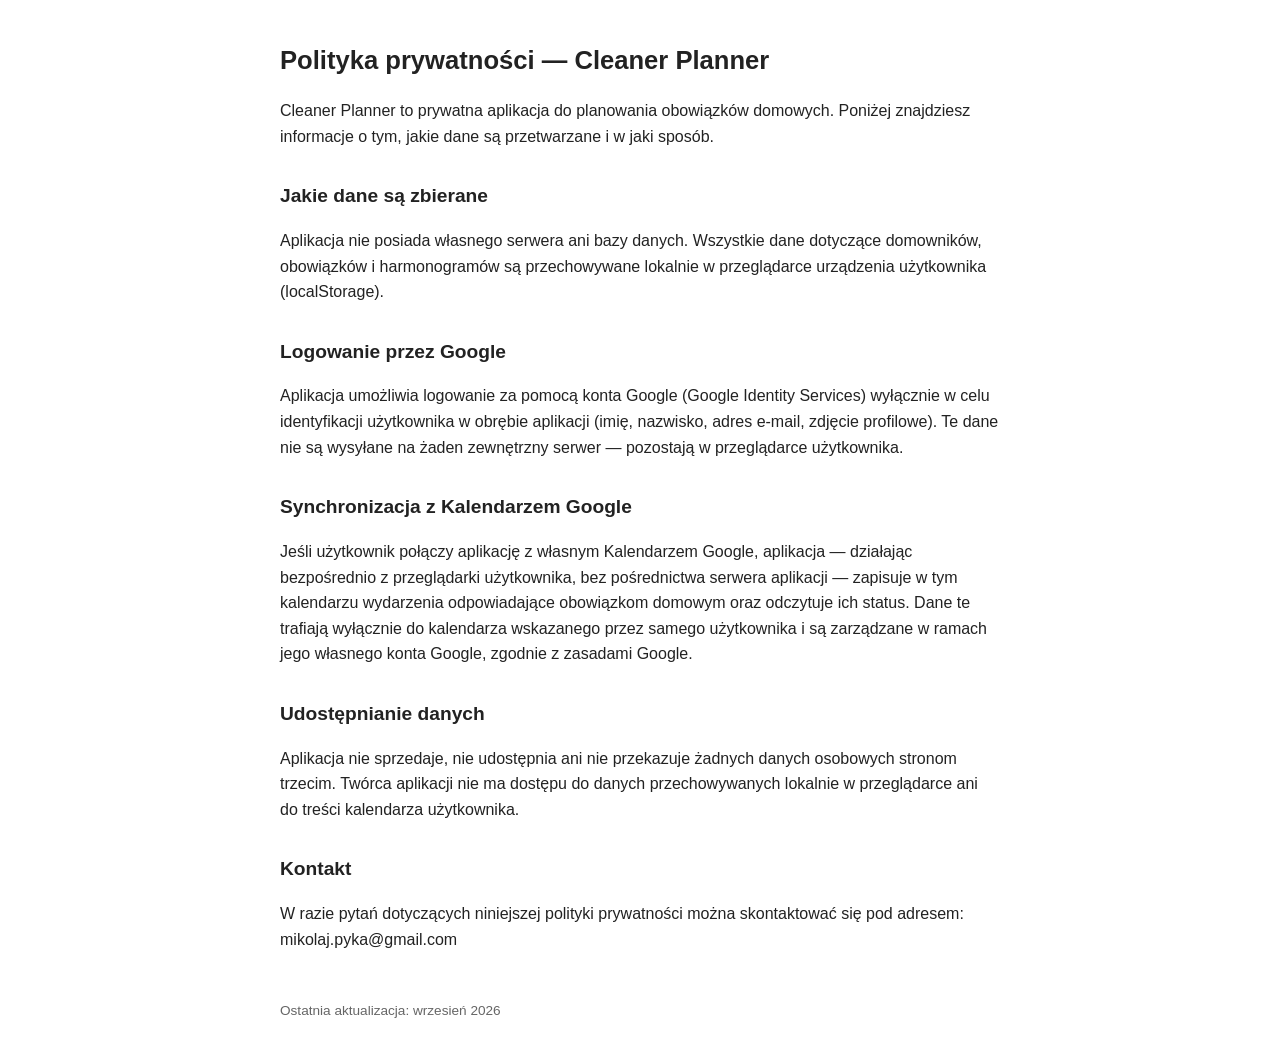
<file: privacy.html>
<!DOCTYPE html>
<html lang="pl">
<head>
<meta charset="UTF-8" />
<meta name="viewport" content="width=device-width, initial-scale=1.0" />
<title>Polityka prywatności — Cleaner Planner</title>
<style>
  body {
    font-family: -apple-system, BlinkMacSystemFont, 'Segoe UI', Roboto, Arial, sans-serif;
    max-width: 720px;
    margin: 40px auto;
    padding: 0 20px;
    line-height: 1.6;
    color: #222;
  }
  h1 { font-size: 1.6rem; }
  h2 { font-size: 1.2rem; margin-top: 2rem; }
  footer { margin-top: 3rem; font-size: 0.85rem; color: #666; }
</style>
</head>
<body>
  <h1>Polityka prywatności — Cleaner Planner</h1>
  <p>Cleaner Planner to prywatna aplikacja do planowania obowiązków domowych. Poniżej znajdziesz informacje o tym, jakie dane są przetwarzane i w jaki sposób.</p>

  <h2>Jakie dane są zbierane</h2>
  <p>Aplikacja nie posiada własnego serwera ani bazy danych. Wszystkie dane dotyczące domowników, obowiązków i harmonogramów są przechowywane lokalnie w przeglądarce urządzenia użytkownika (localStorage).</p>

  <h2>Logowanie przez Google</h2>
  <p>Aplikacja umożliwia logowanie za pomocą konta Google (Google Identity Services) wyłącznie w celu identyfikacji użytkownika w obrębie aplikacji (imię, nazwisko, adres e-mail, zdjęcie profilowe). Te dane nie są wysyłane na żaden zewnętrzny serwer — pozostają w przeglądarce użytkownika.</p>

  <h2>Synchronizacja z Kalendarzem Google</h2>
  <p>Jeśli użytkownik połączy aplikację z własnym Kalendarzem Google, aplikacja — działając bezpośrednio z przeglądarki użytkownika, bez pośrednictwa serwera aplikacji — zapisuje w tym kalendarzu wydarzenia odpowiadające obowiązkom domowym oraz odczytuje ich status. Dane te trafiają wyłącznie do kalendarza wskazanego przez samego użytkownika i są zarządzane w ramach jego własnego konta Google, zgodnie z zasadami Google.</p>

  <h2>Udostępnianie danych</h2>
  <p>Aplikacja nie sprzedaje, nie udostępnia ani nie przekazuje żadnych danych osobowych stronom trzecim. Twórca aplikacji nie ma dostępu do danych przechowywanych lokalnie w przeglądarce ani do treści kalendarza użytkownika.</p>

  <h2>Kontakt</h2>
  <p>W razie pytań dotyczących niniejszej polityki prywatności można skontaktować się pod adresem: mikolaj.pyka@gmail.com</p>

  <footer>Ostatnia aktualizacja: wrzesień 2026</footer>
</body>
</html>
</file>
